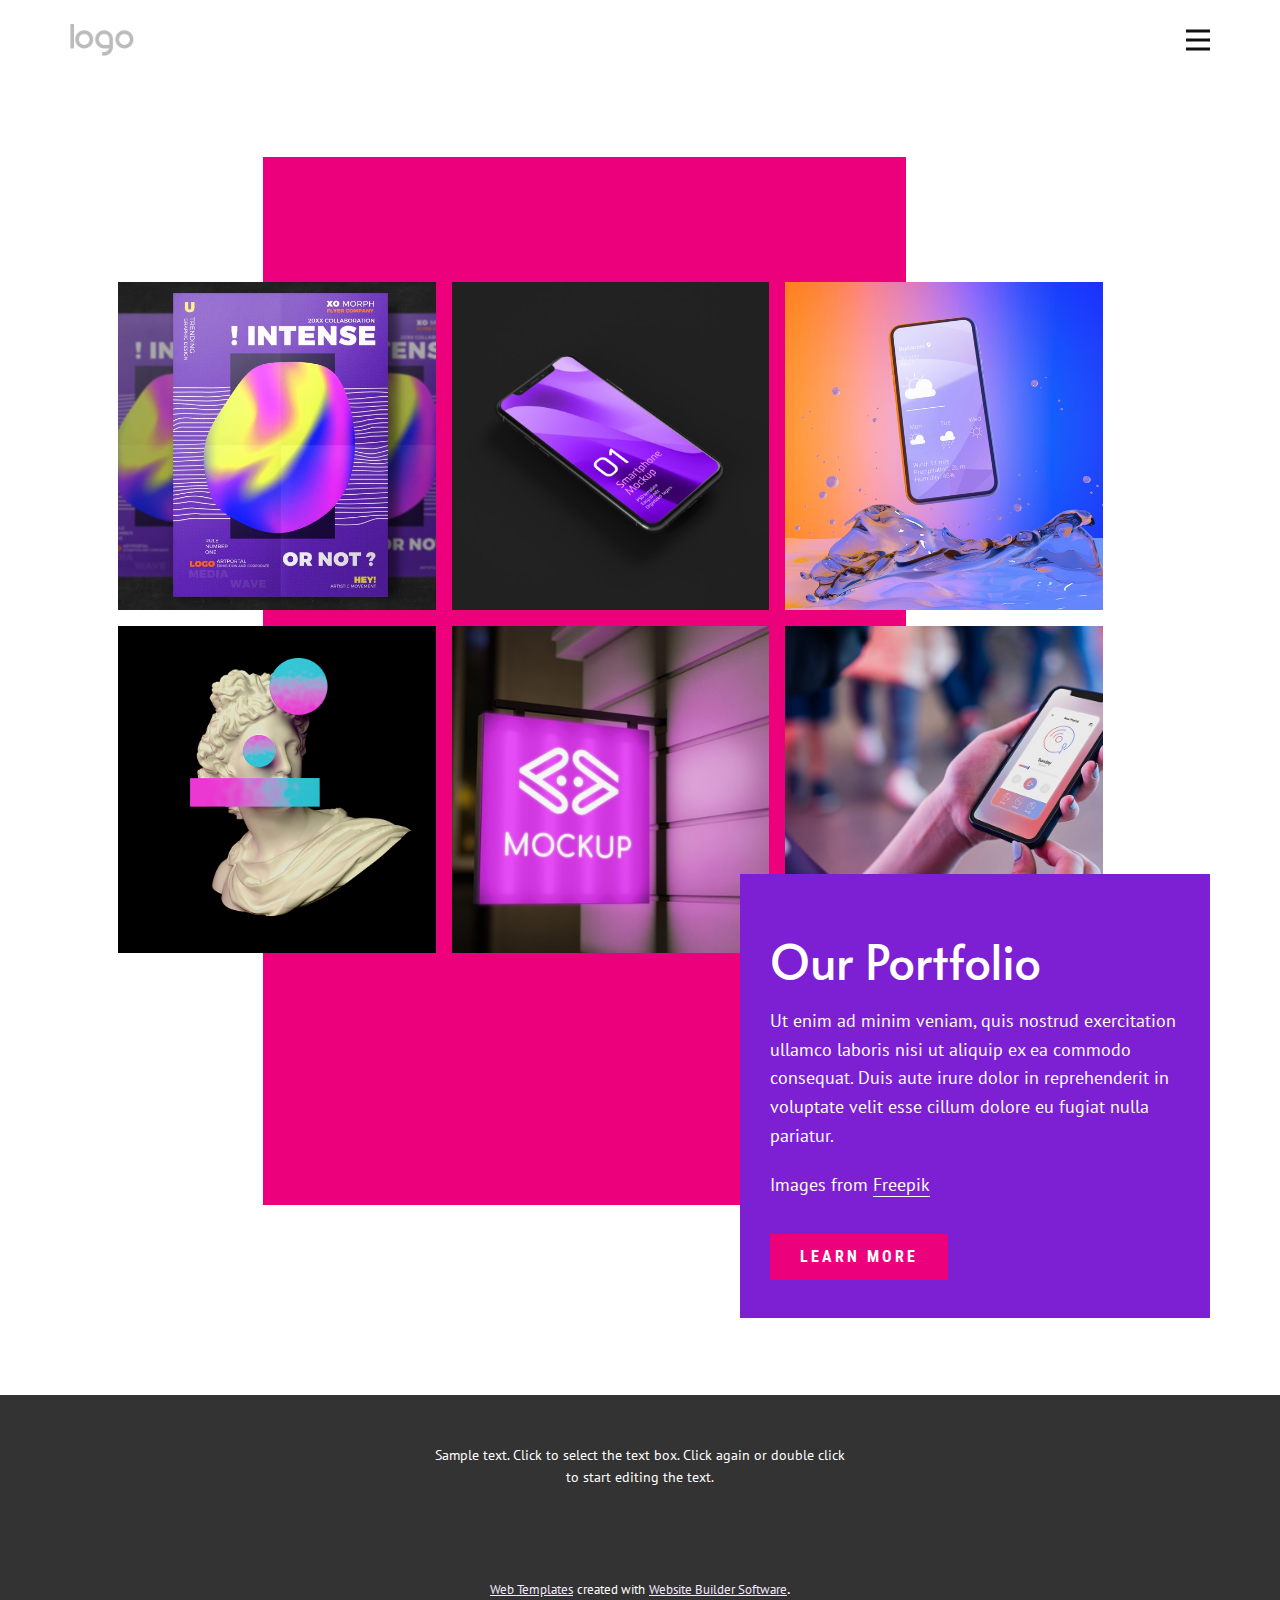
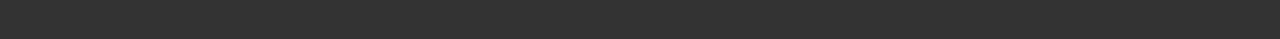
<file: index.html>
<!DOCTYPE html>
<html style="font-size: 16px;">
  <head>
    <meta name="viewport" content="width=device-width, initial-scale=1.0">
    <meta charset="utf-8">
    <meta name="keywords" content="Our Portfolio">
    <meta name="description" content="">
    <meta name="page_type" content="np-template-header-footer-from-plugin">
    <title>Page 2</title>
    <link rel="stylesheet" href="nicepage.css" media="screen">
<link rel="stylesheet" href="Page-2.css" media="screen">
    <script class="u-script" type="text/javascript" src="jquery-1.9.1.min.js" defer=""></script>
    <script class="u-script" type="text/javascript" src="nicepage.js" defer=""></script>
    <meta name="generator" content="Nicepage 3.19.7, nicepage.com">
    <link id="u-theme-google-font" rel="stylesheet" href="https://fonts.googleapis.com/css?family=PT+Sans:400,400i,700,700i|Alata:400">
    <link id="u-page-google-font" rel="stylesheet" href="https://fonts.googleapis.com/css?family=Roboto+Condensed:300,300i,400,400i,700,700i">
    
    
    <script type="application/ld+json">{
		"@context": "http://schema.org",
		"@type": "Organization",
		"name": "",
		"logo": "images/default-logo.png"
}</script>
    <meta name="theme-color" content="#7d20d3">
    <meta property="og:title" content="Page 2">
    <meta property="og:type" content="website">
  </head>
  <body data-home-page="https://website503715.nicepage.io/Page-2.html?version=068649ae-6b80-4cf3-bdef-e10015d4b31d" data-home-page-title="Page 2" class="u-body"><header class="u-clearfix u-header u-header" id="sec-d045"><div class="u-clearfix u-sheet u-valign-middle u-sheet-1">
        <a href="https://nicepage.com" class="u-image u-logo u-image-1">
          <img src="images/default-logo.png" class="u-logo-image u-logo-image-1">
        </a>
        <nav class="u-menu u-menu-dropdown u-offcanvas u-menu-1" data-responsive-from="XL">
          <div class="menu-collapse" style="font-size: 1rem; letter-spacing: 0px;">
            <a class="u-button-style u-custom-left-right-menu-spacing u-custom-padding-bottom u-custom-top-bottom-menu-spacing u-nav-link u-text-active-palette-1-base u-text-hover-palette-2-base" href="#">
              <svg><use xlink:href="#menu-hamburger"></use></svg>
              <svg version="1.1" xmlns="http://www.w3.org/2000/svg" xmlns:xlink="http://www.w3.org/1999/xlink"><defs><symbol id="menu-hamburger" viewBox="0 0 16 16" style="width: 16px; height: 16px;"><rect y="1" width="16" height="2"></rect><rect y="7" width="16" height="2"></rect><rect y="13" width="16" height="2"></rect>
</symbol>
</defs></svg>
            </a>
          </div>
          <div class="u-custom-menu u-nav-container" wfd-invisible="true">
            <ul class="u-nav u-unstyled u-nav-1"><li class="u-nav-item"><a class="u-button-style u-nav-link u-text-active-palette-1-base u-text-hover-palette-2-base" href="About.html" style="padding: 10px 20px;">About</a>
</li><li class="u-nav-item"><a class="u-button-style u-nav-link u-text-active-palette-1-base u-text-hover-palette-2-base" href="Page-4.html" style="padding: 10px 20px;">Page 4</a>
</li><li class="u-nav-item"><a class="u-button-style u-nav-link u-text-active-palette-1-base u-text-hover-palette-2-base" href="Page-5.html" style="padding: 10px 20px;">Page 5</a>
</li><li class="u-nav-item"><a class="u-button-style u-nav-link u-text-active-palette-1-base u-text-hover-palette-2-base" href="Page-6.html" style="padding: 10px 20px;">Page 6</a>
</li><li class="u-nav-item"><a class="u-button-style u-nav-link u-text-active-palette-1-base u-text-hover-palette-2-base" href="Page-7.html" style="padding: 10px 20px;">Page 7</a>
</li><li class="u-nav-item"><a class="u-button-style u-nav-link u-text-active-palette-1-base u-text-hover-palette-2-base" href="Page-8.html" style="padding: 10px 20px;">Page 8</a>
</li></ul>
          </div>
          <div class="u-custom-menu u-nav-container-collapse">
            <div class="u-black u-container-style u-inner-container-layout u-opacity u-opacity-95 u-sidenav">
              <div class="u-sidenav-overflow">
                <div class="u-menu-close"></div>
                <ul class="u-align-center u-nav u-popupmenu-items u-unstyled u-nav-2"><li class="u-nav-item"><a class="u-button-style u-nav-link" href="About.html" style="padding: 10px 20px;">About</a>
</li></ul>
              </div>
            </div>
            <div class="u-black u-menu-overlay u-opacity u-opacity-70" wfd-invisible="true"></div>
          </div>
        </nav>
      </div></header> 
    <section class="u-clearfix u-white u-section-1" id="sec-d58b">
      <div class="u-clearfix u-sheet u-valign-middle-md u-valign-middle-sm u-valign-middle-xl u-sheet-1">
        <div class="u-palette-2-base u-shape u-shape-rectangle u-shape-1"></div>
        <div class="u-gallery u-layout-grid u-lightbox u-no-transition u-show-text-on-hover u-gallery-1">
          <div class="u-gallery-inner u-gallery-inner-1">
            <div class="u-effect-fade u-gallery-item">
              <div class="u-back-slide" data-image-width="626" data-image-height="626">
                <img class="u-back-image u-expanded" src="images/purple-creative-flyer-template_1051-1729.jpg">
              </div>
              <div class="u-over-slide u-shading u-over-slide-1">
                <h3 class="u-gallery-heading"></h3>
                <p class="u-gallery-text"></p>
              </div>
            </div>
            <div class="u-effect-fade u-gallery-item">
              <div class="u-back-slide" data-image-width="626" data-image-height="469">
                <img class="u-back-image u-expanded" src="images/dark-mobile-device-mockup_149660-787.jpg">
              </div>
              <div class="u-over-slide u-shading u-over-slide-2">
                <h3 class="u-gallery-heading"></h3>
                <p class="u-gallery-text"></p>
              </div>
            </div>
            <div class="u-effect-fade u-gallery-item">
              <div class="u-back-slide" data-image-width="626" data-image-height="626">
                <img class="u-back-image u-expanded" src="images/smartphone-with-weather-app-colorful-liquid-background_23-2148215468.jpg">
              </div>
              <div class="u-over-slide u-shading u-over-slide-3">
                <h3 class="u-gallery-heading"></h3>
                <p class="u-gallery-text"></p>
              </div>
            </div>
            <div class="u-effect-fade u-gallery-item">
              <div class="u-back-slide" data-image-width="900" data-image-height="900">
                <img class="u-back-image u-expanded" src="images/dff.jpg">
              </div>
              <div class="u-over-slide u-shading u-over-slide-4">
                <h3 class="u-gallery-heading"></h3>
                <p class="u-gallery-text"></p>
              </div>
            </div>
            <div class="u-effect-fade u-gallery-item">
              <div class="u-back-slide" data-image-width="626" data-image-height="404">
                <img class="u-back-image u-expanded" src="images/pink-neon-night-business-sign_23-2148874638.jpg">
              </div>
              <div class="u-over-slide u-shading u-over-slide-5">
                <h3 class="u-gallery-heading"></h3>
                <p class="u-gallery-text"></p>
              </div>
            </div>
            <div class="u-effect-fade u-gallery-item">
              <div class="u-back-slide" data-image-width="1200" data-image-height="801">
                <img class="u-back-image u-expanded" src="images/yyyy.jpg">
              </div>
              <div class="u-over-slide u-shading u-over-slide-6">
                <h3 class="u-gallery-heading"></h3>
                <p class="u-gallery-text"></p>
              </div>
            </div>
          </div>
        </div>
        <div class="u-align-left u-container-style u-group u-palette-1-base u-group-1">
          <div class="u-container-layout u-valign-middle u-container-layout-1">
            <h1 class="u-text u-text-1">Our Portfolio</h1>
            <p class="u-text u-text-2">Ut enim ad minim veniam, quis nostrud exercitation ullamco laboris nisi ut aliquip ex ea commodo consequat. Duis aute irure dolor in reprehenderit in voluptate velit esse cillum dolore eu fugiat nulla pariatur.&nbsp;</p>
            <p class="u-text u-text-3">Images from <a href="https://www.freepik.com/psd/background" class="u-active-none u-border-1 u-border-white u-btn u-button-link u-button-style u-hover-none u-none u-text-body-alt-color u-btn-1">Freepik</a>
            </p>
            <a href="https://nicepage.com/landing-page" class="u-active-palette-2-light-2 u-btn u-button-style u-custom-font u-font-roboto-condensed u-hover-palette-2-light-2 u-palette-2-base u-text-body-alt-color u-btn-2">learn more</a>
          </div>
        </div>
      </div>
    </section>
    
    
    <footer class="u-align-center u-clearfix u-footer u-grey-80 u-footer" id="sec-7a0d"><div class="u-clearfix u-sheet u-sheet-1">
        <p class="u-small-text u-text u-text-variant u-text-1">Sample text. Click to select the text box. Click again or double click to start editing the text.</p>
      </div></footer>
    <section class="u-backlink u-clearfix u-grey-80">
      <a class="u-link" href="https://nicepage.com/website-templates" target="_blank">
        <span>Web Templates</span>
      </a>
      <p class="u-text">
        <span>created with</span>
      </p>
      <a class="u-link" href="https://nicepage.com/" target="_blank">
        <span>Website Builder Software</span>
      </a>. 
    </section>
  </body>
</html>
</file>
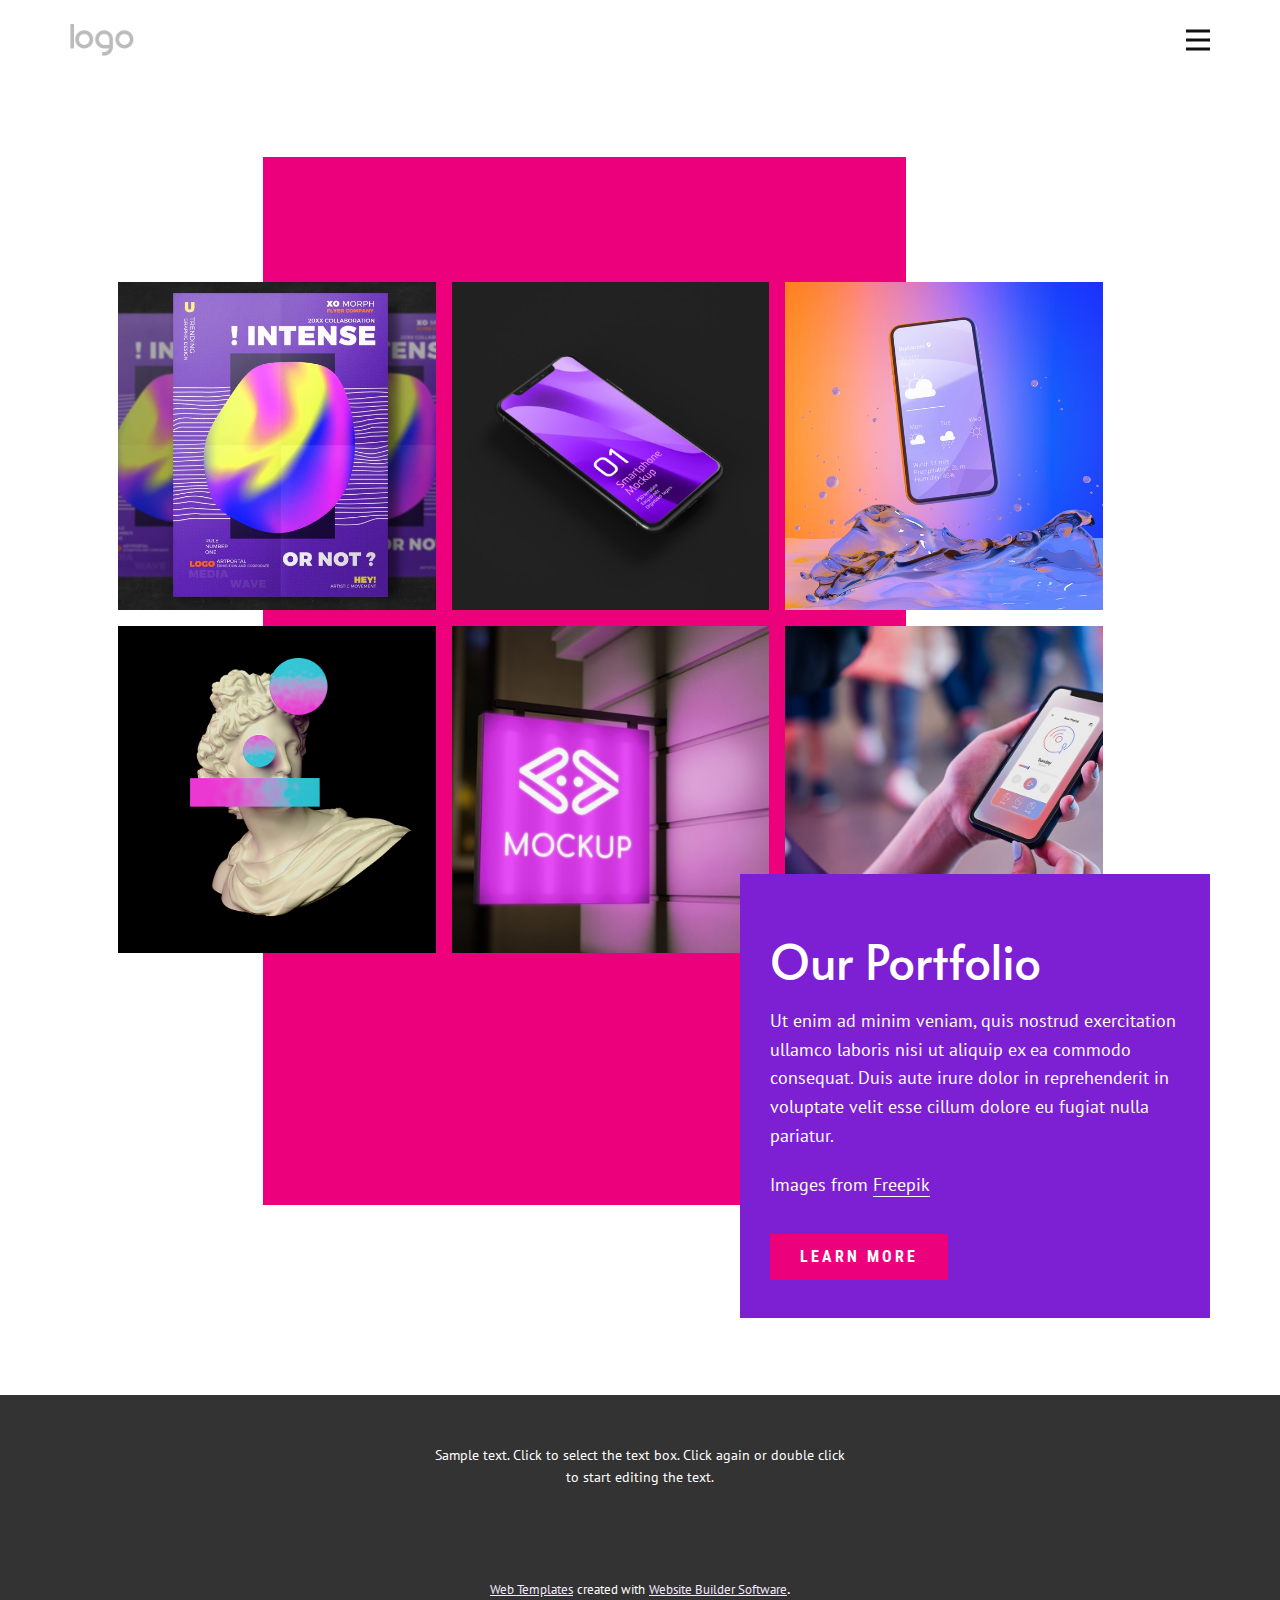
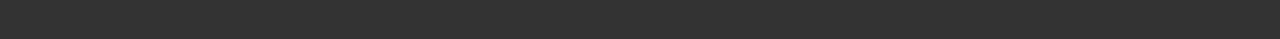
<file: Page-2.html>
<!DOCTYPE html>
<html style="font-size: 16px;">
  <head>
    <meta name="viewport" content="width=device-width, initial-scale=1.0">
    <meta charset="utf-8">
    <meta name="keywords" content="Our Portfolio">
    <meta name="description" content="">
    <meta name="page_type" content="np-template-header-footer-from-plugin">
    <title>Page 2</title>
    <link rel="stylesheet" href="nicepage.css" media="screen">
<link rel="stylesheet" href="Page-2.css" media="screen">
    <script class="u-script" type="text/javascript" src="jquery-1.9.1.min.js" defer=""></script>
    <script class="u-script" type="text/javascript" src="nicepage.js" defer=""></script>
    <meta name="generator" content="Nicepage 3.19.7, nicepage.com">
    <link id="u-theme-google-font" rel="stylesheet" href="https://fonts.googleapis.com/css?family=PT+Sans:400,400i,700,700i|Alata:400">
    <link id="u-page-google-font" rel="stylesheet" href="https://fonts.googleapis.com/css?family=Roboto+Condensed:300,300i,400,400i,700,700i">
    
    
    <script type="application/ld+json">{
		"@context": "http://schema.org",
		"@type": "Organization",
		"name": "",
		"logo": "images/default-logo.png"
}</script>
    <meta name="theme-color" content="#7d20d3">
    <meta property="og:title" content="Page 2">
    <meta property="og:type" content="website">
  </head>
  <body class="u-body"><header class="u-clearfix u-header u-header" id="sec-d045"><div class="u-clearfix u-sheet u-valign-middle u-sheet-1">
        <a href="https://nicepage.com" class="u-image u-logo u-image-1">
          <img src="images/default-logo.png" class="u-logo-image u-logo-image-1">
        </a>
        <nav class="u-menu u-menu-dropdown u-offcanvas u-menu-1" data-responsive-from="XL">
          <div class="menu-collapse" style="font-size: 1rem; letter-spacing: 0px;">
            <a class="u-button-style u-custom-left-right-menu-spacing u-custom-padding-bottom u-custom-top-bottom-menu-spacing u-nav-link u-text-active-palette-1-base u-text-hover-palette-2-base" href="#">
              <svg><use xlink:href="#menu-hamburger"></use></svg>
              <svg version="1.1" xmlns="http://www.w3.org/2000/svg" xmlns:xlink="http://www.w3.org/1999/xlink"><defs><symbol id="menu-hamburger" viewBox="0 0 16 16" style="width: 16px; height: 16px;"><rect y="1" width="16" height="2"></rect><rect y="7" width="16" height="2"></rect><rect y="13" width="16" height="2"></rect>
</symbol>
</defs></svg>
            </a>
          </div>
          <div class="u-custom-menu u-nav-container" wfd-invisible="true">
            <ul class="u-nav u-unstyled u-nav-1"><li class="u-nav-item"><a class="u-button-style u-nav-link u-text-active-palette-1-base u-text-hover-palette-2-base" href="About.html" style="padding: 10px 20px;">About</a>
</li><li class="u-nav-item"><a class="u-button-style u-nav-link u-text-active-palette-1-base u-text-hover-palette-2-base" href="Page-4.html" style="padding: 10px 20px;">Page 4</a>
</li><li class="u-nav-item"><a class="u-button-style u-nav-link u-text-active-palette-1-base u-text-hover-palette-2-base" href="Page-5.html" style="padding: 10px 20px;">Page 5</a>
</li><li class="u-nav-item"><a class="u-button-style u-nav-link u-text-active-palette-1-base u-text-hover-palette-2-base" href="Page-6.html" style="padding: 10px 20px;">Page 6</a>
</li><li class="u-nav-item"><a class="u-button-style u-nav-link u-text-active-palette-1-base u-text-hover-palette-2-base" href="Page-7.html" style="padding: 10px 20px;">Page 7</a>
</li><li class="u-nav-item"><a class="u-button-style u-nav-link u-text-active-palette-1-base u-text-hover-palette-2-base" href="Page-8.html" style="padding: 10px 20px;">Page 8</a>
</li></ul>
          </div>
          <div class="u-custom-menu u-nav-container-collapse">
            <div class="u-black u-container-style u-inner-container-layout u-opacity u-opacity-95 u-sidenav">
              <div class="u-sidenav-overflow">
                <div class="u-menu-close"></div>
                <ul class="u-align-center u-nav u-popupmenu-items u-unstyled u-nav-2"><li class="u-nav-item"><a class="u-button-style u-nav-link" href="About.html" style="padding: 10px 20px;">About</a>
</li></ul>
              </div>
            </div>
            <div class="u-black u-menu-overlay u-opacity u-opacity-70" wfd-invisible="true"></div>
          </div>
        </nav>
      </div></header> 
    <section class="u-clearfix u-white u-section-1" id="sec-d58b">
      <div class="u-clearfix u-sheet u-valign-middle-md u-valign-middle-sm u-valign-middle-xl u-sheet-1">
        <div class="u-palette-2-base u-shape u-shape-rectangle u-shape-1"></div>
        <div class="u-gallery u-layout-grid u-lightbox u-no-transition u-show-text-on-hover u-gallery-1">
          <div class="u-gallery-inner u-gallery-inner-1">
            <div class="u-effect-fade u-gallery-item">
              <div class="u-back-slide" data-image-width="626" data-image-height="626">
                <img class="u-back-image u-expanded" src="images/purple-creative-flyer-template_1051-1729.jpg">
              </div>
              <div class="u-over-slide u-shading u-over-slide-1">
                <h3 class="u-gallery-heading"></h3>
                <p class="u-gallery-text"></p>
              </div>
            </div>
            <div class="u-effect-fade u-gallery-item">
              <div class="u-back-slide" data-image-width="626" data-image-height="469">
                <img class="u-back-image u-expanded" src="images/dark-mobile-device-mockup_149660-787.jpg">
              </div>
              <div class="u-over-slide u-shading u-over-slide-2">
                <h3 class="u-gallery-heading"></h3>
                <p class="u-gallery-text"></p>
              </div>
            </div>
            <div class="u-effect-fade u-gallery-item">
              <div class="u-back-slide" data-image-width="626" data-image-height="626">
                <img class="u-back-image u-expanded" src="images/smartphone-with-weather-app-colorful-liquid-background_23-2148215468.jpg">
              </div>
              <div class="u-over-slide u-shading u-over-slide-3">
                <h3 class="u-gallery-heading"></h3>
                <p class="u-gallery-text"></p>
              </div>
            </div>
            <div class="u-effect-fade u-gallery-item">
              <div class="u-back-slide" data-image-width="900" data-image-height="900">
                <img class="u-back-image u-expanded" src="images/dff.jpg">
              </div>
              <div class="u-over-slide u-shading u-over-slide-4">
                <h3 class="u-gallery-heading"></h3>
                <p class="u-gallery-text"></p>
              </div>
            </div>
            <div class="u-effect-fade u-gallery-item">
              <div class="u-back-slide" data-image-width="626" data-image-height="404">
                <img class="u-back-image u-expanded" src="images/pink-neon-night-business-sign_23-2148874638.jpg">
              </div>
              <div class="u-over-slide u-shading u-over-slide-5">
                <h3 class="u-gallery-heading"></h3>
                <p class="u-gallery-text"></p>
              </div>
            </div>
            <div class="u-effect-fade u-gallery-item">
              <div class="u-back-slide" data-image-width="1200" data-image-height="801">
                <img class="u-back-image u-expanded" src="images/yyyy.jpg">
              </div>
              <div class="u-over-slide u-shading u-over-slide-6">
                <h3 class="u-gallery-heading"></h3>
                <p class="u-gallery-text"></p>
              </div>
            </div>
          </div>
        </div>
        <div class="u-align-left u-container-style u-group u-palette-1-base u-group-1">
          <div class="u-container-layout u-valign-middle u-container-layout-1">
            <h1 class="u-text u-text-1">Our Portfolio</h1>
            <p class="u-text u-text-2">Ut enim ad minim veniam, quis nostrud exercitation ullamco laboris nisi ut aliquip ex ea commodo consequat. Duis aute irure dolor in reprehenderit in voluptate velit esse cillum dolore eu fugiat nulla pariatur.&nbsp;</p>
            <p class="u-text u-text-3">Images from <a href="https://www.freepik.com/psd/background" class="u-active-none u-border-1 u-border-white u-btn u-button-link u-button-style u-hover-none u-none u-text-body-alt-color u-btn-1">Freepik</a>
            </p>
            <a href="https://nicepage.com/landing-page" class="u-active-palette-2-light-2 u-btn u-button-style u-custom-font u-font-roboto-condensed u-hover-palette-2-light-2 u-palette-2-base u-text-body-alt-color u-btn-2">learn more</a>
          </div>
        </div>
      </div>
    </section>
    
    
    <footer class="u-align-center u-clearfix u-footer u-grey-80 u-footer" id="sec-7a0d"><div class="u-clearfix u-sheet u-sheet-1">
        <p class="u-small-text u-text u-text-variant u-text-1">Sample text. Click to select the text box. Click again or double click to start editing the text.</p>
      </div></footer>
    <section class="u-backlink u-clearfix u-grey-80">
      <a class="u-link" href="https://nicepage.com/website-templates" target="_blank">
        <span>Web Templates</span>
      </a>
      <p class="u-text">
        <span>created with</span>
      </p>
      <a class="u-link" href="https://nicepage.com/" target="_blank">
        <span>Website Builder Software</span>
      </a>. 
    </section>
  </body>
</html>
</file>
